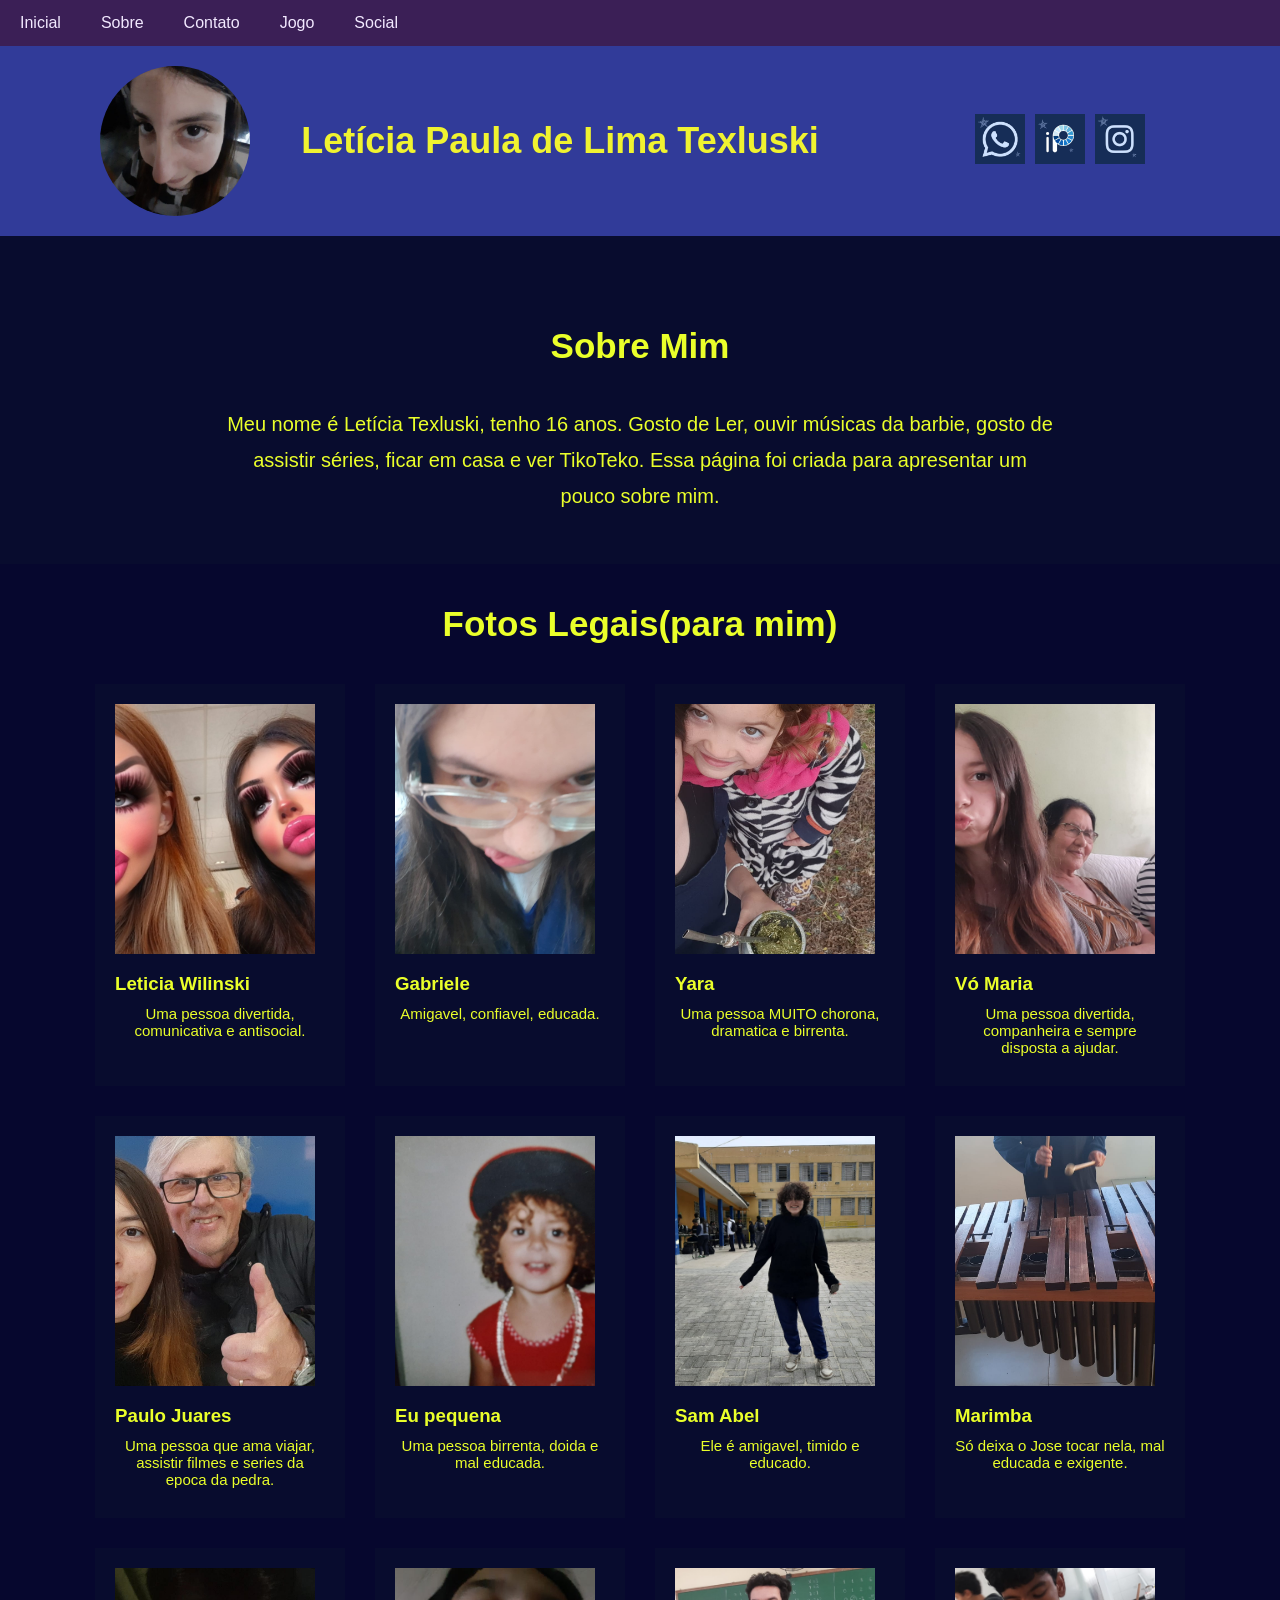
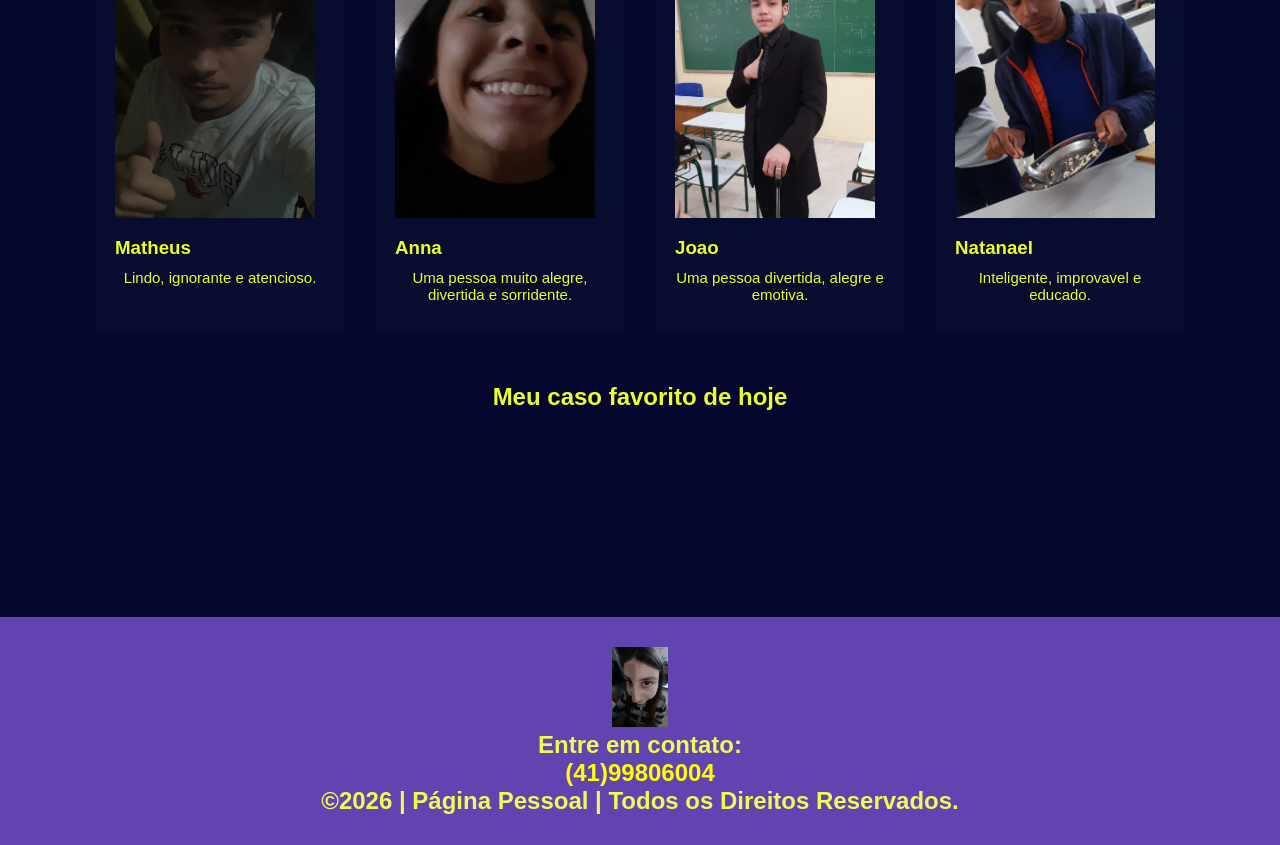
<file: index.html>
<!DOCTYPE html>
<html lang="pt-br">
<head>
<meta charset="UTF-8">
<meta name="viewport" content="width=device-width, initial-scale=1.0">
<title>Home | Letícia Texluski</title>
<link rel="stylesheet" href="style.css">
<link rel="stylesheet" href="menu.css">
</head>
<div class="navbar">
  <a href="index.html">Inicial</a>
  <a href="sobre.html">Sobre</a>
  <a href="contato.html">Contato</a>
  <a href="jogo.html">Jogo</a>
  <div class="dropdown">
    <button class="dropbtn">Social
      <i class="fa fa-caret-down"></i>
    </button>
    <div class="dropdown-content">
      <a href="https://www.instagram.com/leleti_lt?igsh=ZDliNHA0ZHozNDQ=" target="_blank">Instagram</a>
      <a href="https://wa.me/5541998066004" target="_blank">WhatsApp</a>
      <a href="https://ibispaint.com/artist4/7869988019723213/?type=illust&sort=new" target="_blank">ibisPaint</a>
      <a href="social.html">Ver todas as redes</a>
    </div>
  </div>
</div>





<body>

<header>
<div class="cabecalho-itens">

<img class="cabecalho_imagem" src="WhatsApp Image 2026-06-25 at 20.40.38.jpeg" alt="Minha Foto">

<h1 class="titulo_site">Letícia Paula de Lima Texluski</h1>
<div class="sociais">
 <a href="https://wa.me/5541998066004" target="_blank">
<img src="WhatsApp Blue Icon.webp" alt="WhatsApp">
</a>
<a href="https://ibispaint.com/artist4/7869988019723213/?type=illust&sort=new" target="_blank">
<img src="ibisPaint X Blue Icon.webp" alt="Facebook">
</a>
<a href="https://www.instagram.com/leleti_lt?igsh=ZDliNHA0ZHozNDQ=" target="_blank">
<img src="Instagram Blue Icon.webp" alt="Instagram">
</a>
</div>

</div>
</header>

<section class="sobre">

<h1 class="estudante_titulo">Sobre Mim</h1>

<p class="sobre-texto">
 Meu nome é Letícia Texluski, tenho 16 anos. Gosto de Ler, ouvir músicas da barbie, gosto de assistir séries,
ficar em casa e ver TikoTeko.
Essa página foi criada para apresentar um pouco sobre mim.
</p>

</section>

<section class="estudante">

<h1 class="estudante_titulo">Fotos Legais(para mim)</h1>

<div class="estudantes_todos">

<div class="estudante-div">
<img class="estudante-imagem" src="WhatsApp Image 2026-06-25 at 22.15.29.jpeg" alt="">
<h3 class="estudante-nome">Leticia Wilinski</h3>

<p class="descricao-amigo">
Uma pessoa divertida, comunicativa e antisocial.
</p>
</div>

<div class="estudante-div">
<img class="estudante-imagem" src="WhatsApp Image 2026-06-25 at 20.35.18 (3).jpeg" alt="">
<h3 class="estudante-nome">Gabriele</h3>

<p class="descricao-amigo">
Amigavel, confiavel, educada.
</p>
</div>

<div class="estudante-div">
<img class="estudante-imagem" src="WhatsApp Image 2026-06-25 at 20.35.17 (2).jpeg" alt="">
<h3 class="estudante-nome">Yara</h3>

<p class="descricao-amigo">
Uma pessoa MUITO chorona, dramatica e birrenta.
</p>

</div>

<div class="estudante-div">
<img class="estudante-imagem" src="WhatsApp Image 2026-06-25 at 20.35.18 (1).jpeg" alt="">
<h3 class="estudante-nome">Vó Maria</h3>

<p class="descricao-amigo">
Uma pessoa divertida, companheira e sempre disposta a ajudar.
</p>
</div>

<div class="estudante-div">
<img class="estudante-imagem" src="WhatsApp Image 2026-06-25 at 20.35.16.jpeg" alt="">
<h3 class="estudante-nome">Paulo Juares</h3>

<p class="descricao-amigo">
Uma pessoa que ama viajar, assistir filmes e series da epoca da pedra.
</p>
</div>

<div class="estudante-div">
<img class="estudante-imagem" src="WhatsApp Image 2026-06-25 at 23.13.55.jpeg" alt="">
<h3 class="estudante-nome">Eu pequena</h3>

<p class="descricao-amigo">
Uma pessoa birrenta, doida e mal educada.
</p>
</div>

<div class="estudante-div">
<img class="estudante-imagem" src="WhatsApp Image 2026-06-25 at 23.13.54.jpeg" alt="">
<h3 class="estudante-nome">Sam Abel</h3>

<p class="descricao-amigo">
Ele é amigavel, timido e educado.
</p>
</div>

<div class="estudante-div">
<img class="estudante-imagem" src="WhatsApp Image 2026-06-25 at 23.13.54 (3).jpeg" alt="">
<h3 class="estudante-nome">Marimba</h3>

<p class="descricao-amigo">
Só deixa o Jose tocar nela, mal educada e exigente.
</p>
</div>

<div class="estudante-div">
<img class="estudante-imagem" src="WhatsApp Image 2026-06-25 at 23.13.54 (1).jpeg" alt="">
<h3 class="estudante-nome">Matheus</h3>

<p class="descricao-amigo">
Lindo, ignorante e atencioso.
</p>
</div>

<div class="estudante-div">
<img class="estudante-imagem" src="WhatsApp Image 2026-06-25 at 23.13.54 (4).jpeg" alt="">
<h3 class="estudante-nome">Anna</h3>

<p class="descricao-amigo">
Uma pessoa muito alegre, divertida e sorridente.
</p>
</div>

<div class="estudante-div">
<img class="estudante-imagem" src="WhatsApp Image 2026-06-25 at 20.35.15.jpeg" alt="">
<h3 class="estudante-nome">Joao</h3>

<p class="descricao-amigo">
Uma pessoa divertida, alegre e emotiva.
</p>
</div>

<div class="estudante-div">
<img class="estudante-imagem" src="WhatsApp Image 2026-06-25 at 20.35.16 (1).jpeg" alt="">
<h3 class="estudante-nome">Natanael</h3>

<p class="descricao-amigo">
    Inteligente, improvavel e educado.
</p>
</div>

<div class="video-centralizado">
    <!-- O seu título centralizado -->
    <h2>Meu caso favorito de hoje </h2>
    <!-- O container que deixa o vídeo responsivo -->
    <div class="video-responsivo">
        <!-- COLE O SEU IFRAME DO YOUTUBE AQUI EMBAIXO -->
<iframe width="560" height="315" src="https://www.youtube.com/embed/3HEjc47BCA8?si=4OQwPvvQO_y1kFUT" title="YouTube video player" frameborder="0" allow="accelerometer; autoplay; clipboard-write; encrypted-media; gyroscope; picture-in-picture; web-share" referrerpolicy="strict-origin-when-cross-origin" allowfullscreen></iframe>
</section>

<footer class="escola">

<img class="logo_rodape" src="WhatsApp Image 2026-06-25 at 20.40.38.jpeg" alt="Logo">

<h2 class="escola-titulo">Entre em contato:<h2>

<a class="Link" href="https://wa.me">(41)99806004</a>

<p>©2026 | Página Pessoal | Todos os Direitos Reservados.</p>

</footer>

</body>
</html>
</file>
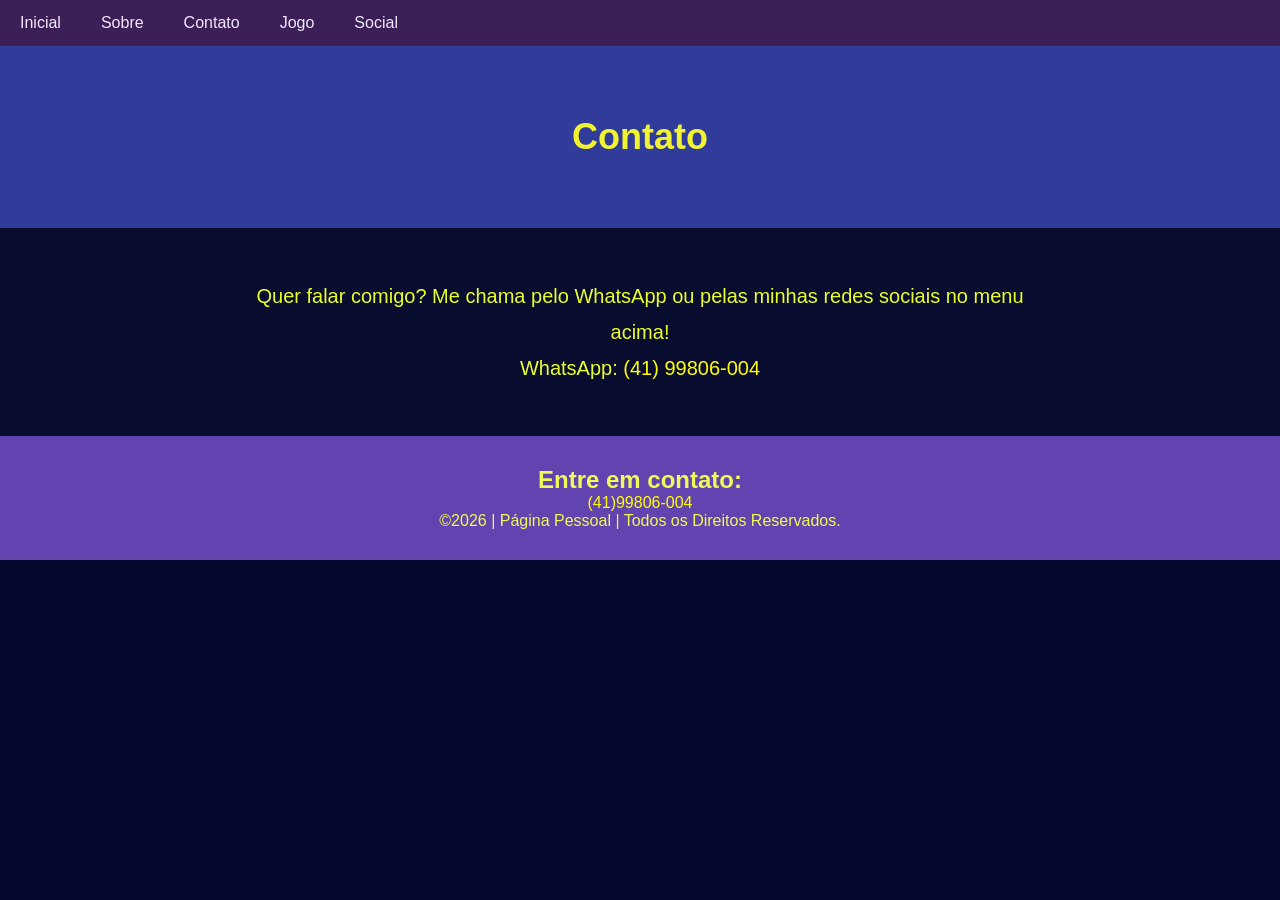
<file: contato.html>
<!DOCTYPE html>
<html lang="pt-br">
<head>
<meta charset="UTF-8">
<meta name="viewport" content="width=device-width, initial-scale=1.0">
<title>Contato | Letícia Texluski</title>
<link rel="stylesheet" href="style.css">
<link rel="stylesheet" href="menu.css">
</head>

<body>

<div class="navbar">
  <a href="index.html">Inicial</a>
  <a href="sobre.html">Sobre</a>
  <a href="contato.html">Contato</a>
  <a href="jogo.html">Jogo</a>
  <div class="dropdown">
    <button class="dropbtn">Social
      <i class="fa fa-caret-down"></i>
    </button>
    <div class="dropdown-content">
      <a href="https://www.instagram.com/leleti_lt?igsh=ZDliNHA0ZHozNDQ=" target="_blank">Instagram</a>
      <a href="https://wa.me/5541998066004" target="_blank">WhatsApp</a>
      <a href="https://ibispaint.com/artist4/7869988019723213/?type=illust&sort=new" target="_blank">ibisPaint</a>
      <a href="social.html">Ver todas as redes</a>
    </div>
  </div>
</div>

<header>
<div class="cabecalho-itens">
<h1 class="titulo_site">Contato</h1>
</div>
</header>

<section class="sobre">
<p class="sobre-texto">
Quer falar comigo? Me chama pelo WhatsApp ou pelas minhas redes sociais
no menu acima!
</p>
<p class="sobre-texto">
WhatsApp: <a class="Link" href="https://wa.me/5541998066004">(41) 99806-004</a>
</p>
</section>

<footer class="escola">
<h2 class="escola-titulo">Entre em contato:</h2>
<a class="Link" href="https://wa.me/5541998066004">(41)99806-004</a>
<p>©2026 | Página Pessoal | Todos os Direitos Reservados.</p>
</footer>

</body>
</html>
</file>
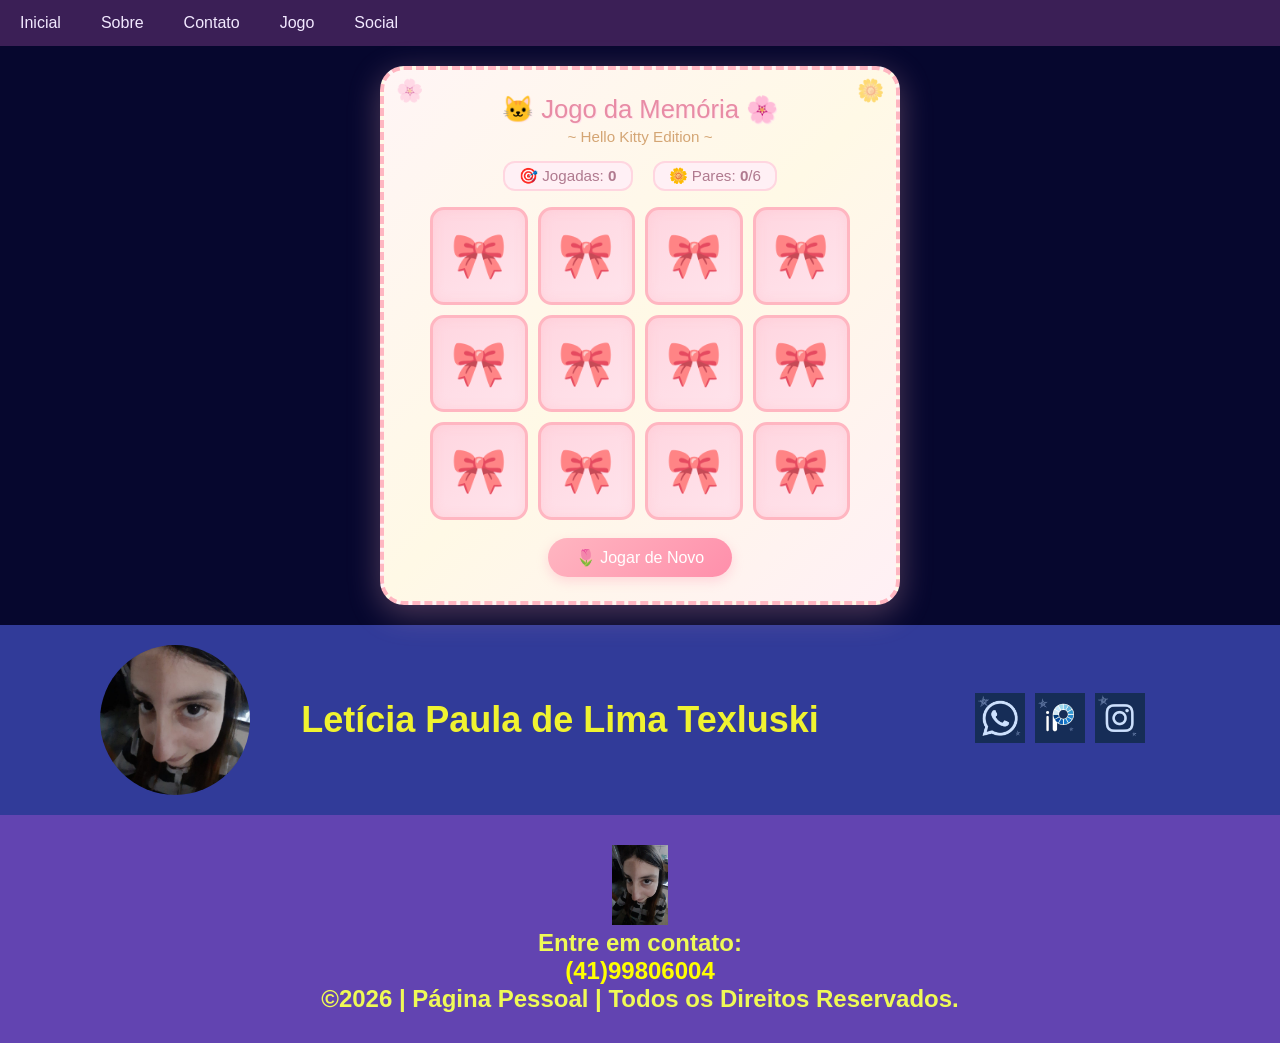
<file: jogo.html>
<!DOCTYPE html>
<html lang="pt-br">
<head>
<meta charset="UTF-8">
<meta name="viewport" content="width=device-width, initial-scale=1.0">
<title>Home | meu jogo</title>
<link rel="stylesheet" href="style.css">
<link rel="stylesheet" href="menu.css">
</head>
<div class="navbar">
  <a href="index.html">Inicial</a>
  <a href="sobre.html">Sobre</a>
  <a href="contato.html">Contato</a>
  <a href="jogo.html">Jogo</a>
  <div class="dropdown">
    <button class="dropbtn">Social
      <i class="fa fa-caret-down"></i>
    </button>
    <div class="dropdown-content">
      <a href="https://www.instagram.com/leleti_lt?igsh=ZDliNHA0ZHozNDQ=" target="_blank">Instagram</a>
      <a href="https://wa.me/5541998066004" target="_blank">WhatsApp</a>
      <a href="https://ibispaint.com/artist4/7869988019723213/?type=illust&sort=new" target="_blank">ibisPaint</a>
      <a href="social.html">Ver todas as redes</a>
    </div>
  </div>
</div>

<script src="script.js"></script>



<body>

<header>
<div class="cabecalho-itens">

<img class="cabecalho_imagem" src="WhatsApp Image 2026-06-25 at 20.40.38.jpeg" alt="Minha Foto">

<h1 class="titulo_site">Letícia Paula de Lima Texluski</h1>
<div class="sociais">
 <a href="https://wa.me/5541998066004" target="_blank">
<img src="WhatsApp Blue Icon.webp" alt="WhatsApp">
</a>
<a href="https://ibispaint.com/artist4/7869988019723213/?type=illust&sort=new" target="_blank">
<img src="ibisPaint X Blue Icon.webp" alt="Facebook">
</a>
<a href="https://www.instagram.com/leleti_lt?igsh=ZDliNHA0ZHozNDQ=" target="_blank">
<img src="Instagram Blue Icon.webp" alt="Instagram">
</a>
</div>

</div>
</header>






<footer class="escola">

<img class="logo_rodape" src="WhatsApp Image 2026-06-25 at 20.40.38.jpeg" alt="Logo">

<h2 class="escola-titulo">Entre em contato:<h2>

<a class="Link" href="https://wa.me">(41)99806004</a>

<p>©2026 | Página Pessoal | Todos os Direitos Reservados.</p>

</footer>

</body>
</html>
</file>
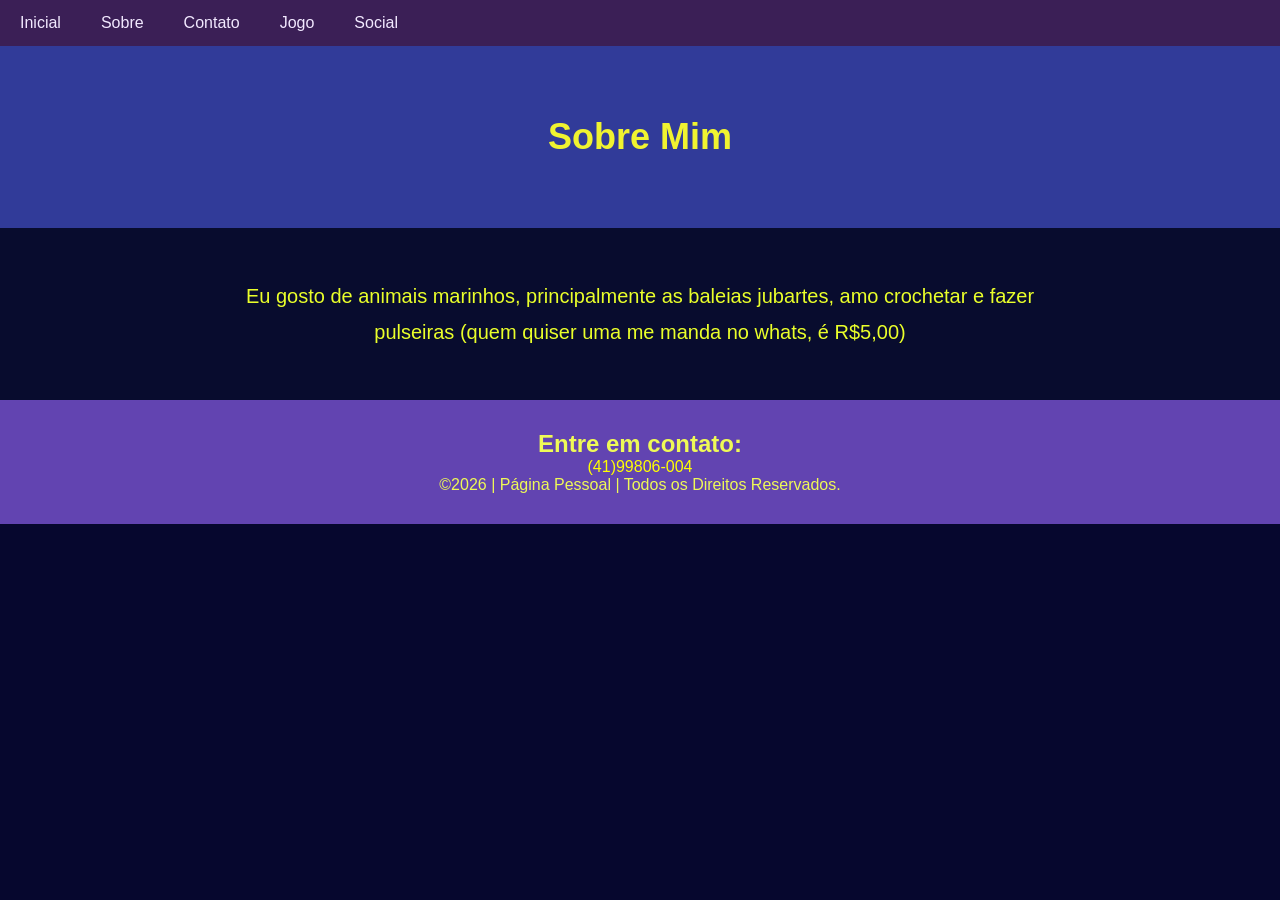
<file: sobre.html>
<!DOCTYPE html>
<html lang="pt-br">
<head>
<meta charset="UTF-8">
<meta name="viewport" content="width=device-width, initial-scale=1.0">
<title>Sobre | Letícia Texluski</title>
<link rel="stylesheet" href="style.css">
<link rel="stylesheet" href="menu.css">
</head>

<body>

<div class="navbar">
  <a href="index.html">Inicial</a>
  <a href="sobre.html">Sobre</a>
  <a href="contato.html">Contato</a>
  <a href="jogo.html">Jogo</a>
  <div class="dropdown">
    <button class="dropbtn">Social
      <i class="fa fa-caret-down"></i>
    </button>
    <div class="dropdown-content">
      <a href="https://www.instagram.com/leleti_lt?igsh=ZDliNHA0ZHozNDQ=" target="_blank">Instagram</a>
      <a href="https://wa.me/5541998066004" target="_blank">WhatsApp</a>
      <a href="https://ibispaint.com/artist4/7869988019723213/?type=illust&sort=new" target="_blank">ibisPaint</a>
      <a href="social.html">Ver todas as redes</a>
    </div>
  </div>
</div>

<header>
<div class="cabecalho-itens">
<h1 class="titulo_site">Sobre Mim</h1>
</div>
</header>

<section class="sobre">
<p class="sobre-texto">
Eu gosto de animais marinhos, principalmente as baleias jubartes, 
amo crochetar e fazer pulseiras (quem quiser uma me manda no whats, é R$5,00)
</p>
</section>

<footer class="escola">
<h2 class="escola-titulo">Entre em contato:</h2>
<a class="Link" href="https://wa.me/5541998066004">(41)99806-004</a>
<p>©2026 | Página Pessoal | Todos os Direitos Reservados.</p>
</footer>

</body>
</html>
</file>
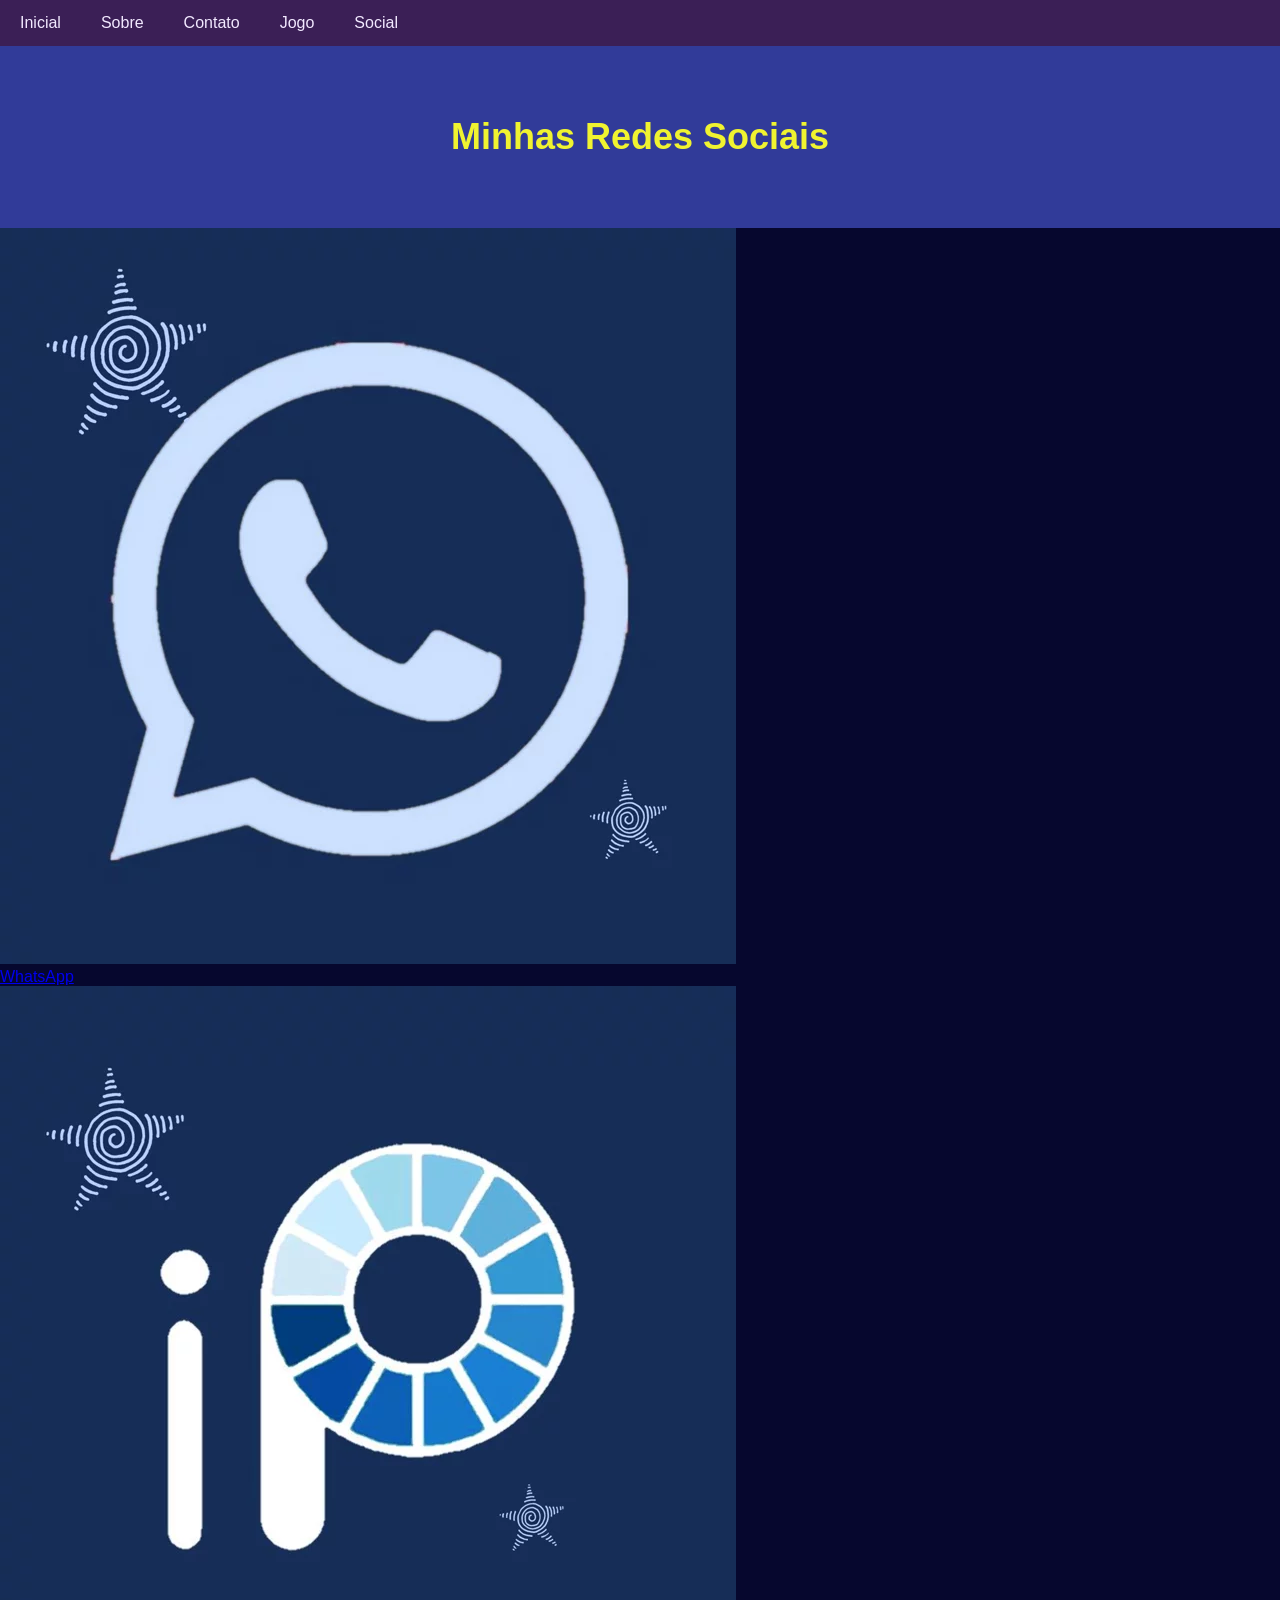
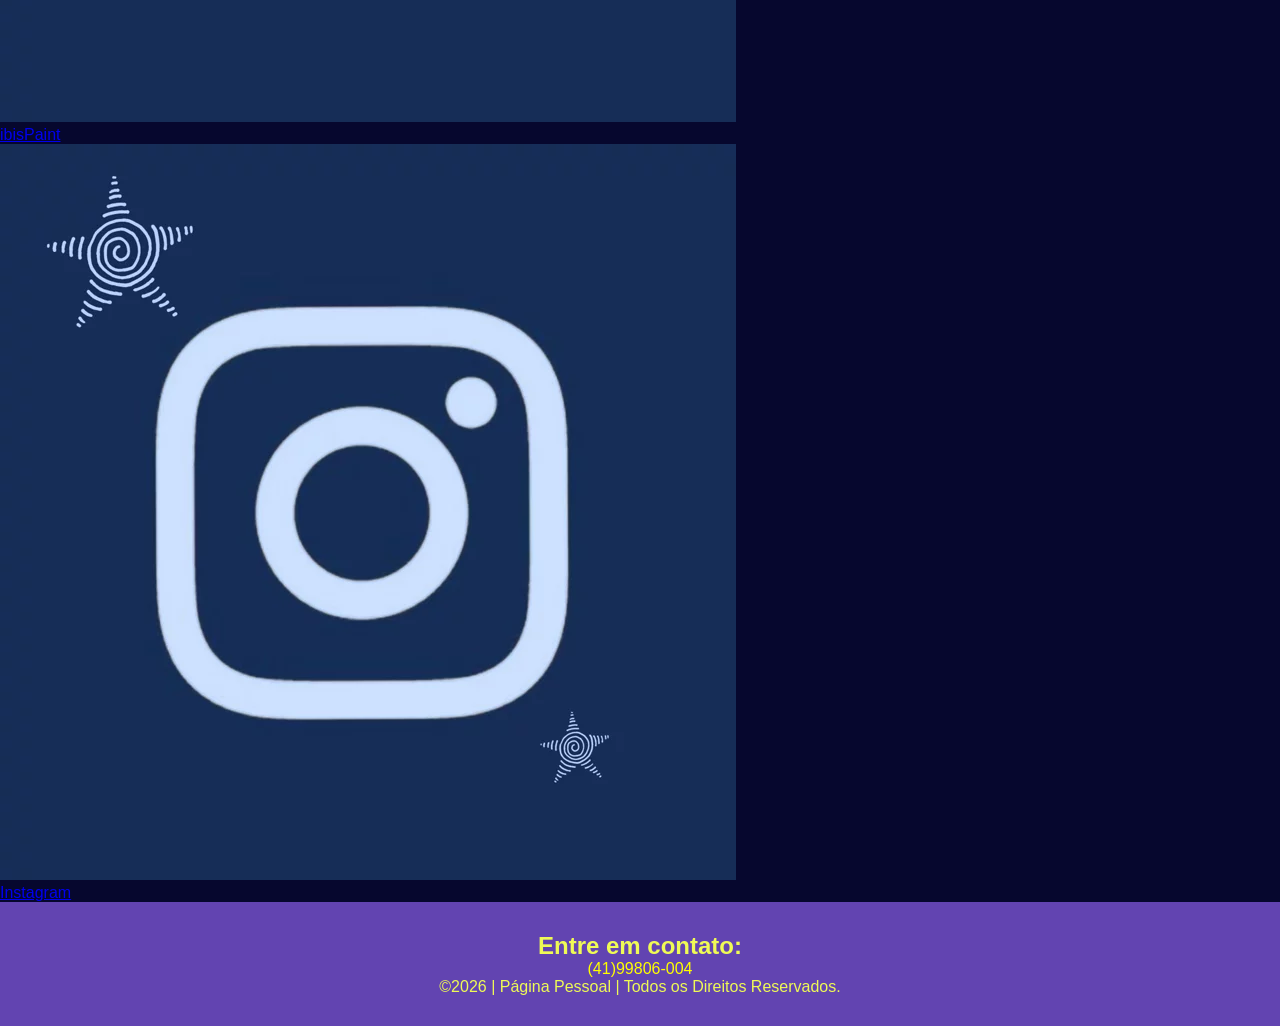
<file: social.html>
<!DOCTYPE html>
<html lang="pt-br">
<head>
<meta charset="UTF-8">
<meta name="viewport" content="width=device-width, initial-scale=1.0">
<title>Social | Letícia Texluski</title>
<link rel="stylesheet" href="style.css">
<link rel="stylesheet" href="menu.css">
</head>

<body>

<div class="navbar">
  <a href="index.html">Inicial</a>
  <a href="sobre.html">Sobre</a>
  <a href="contato.html">Contato</a>
  <a href="jogo.html">Jogo</a>
  <div class="dropdown">
    <button class="dropbtn">Social
      <i class="fa fa-caret-down"></i>
    </button>
    <div class="dropdown-content">
      <a href="https://www.instagram.com/leleti_lt?igsh=ZDliNHA0ZHozNDQ=" target="_blank">Instagram</a>
      <a href="https://wa.me/5541998066004" target="_blank">WhatsApp</a>
      <a href="https://ibispaint.com/artist4/7869988019723213/?type=illust&sort=new" target="_blank">ibisPaint</a>
      <a href="social.html">Ver todas as redes</a>
    </div>
  </div>
</div>

<header>
<div class="cabecalho-itens">
<h1 class="titulo_site">Minhas Redes Sociais</h1>
</div>
</header>

<section class="sociais-pagina">
 <a href="https://wa.me/5541998066004" target="_blank">
<img src="WhatsApp Blue Icon.webp" alt="WhatsApp">
<p>WhatsApp</p>
</a>
<a href="https://ibispaint.com/artist4/7869988019723213/?type=illust&sort=new" target="_blank">
<img src="ibisPaint X Blue Icon.webp" alt="ibisPaint">
<p>ibisPaint</p>
</a>
<a href="https://www.instagram.com/leleti_lt?igsh=ZDliNHA0ZHozNDQ=" target="_blank">
<img src="Instagram Blue Icon.webp" alt="Instagram">
<p>Instagram</p>
</a>
</section>

<footer class="escola">
<h2 class="escola-titulo">Entre em contato:</h2>
<a class="Link" href="https://wa.me/5541998066004">(41)99806-004</a>
<p>©2026 | Página Pessoal | Todos os Direitos Reservados.</p>
</footer>

</body>
</html>
</file>
<file: style.css>
*{
margin:0;
padding:0;
box-sizing:border-box;
}

body{
font-family:"Poppins",sans-serif;
background: #06072e;;
}

header{
background:#313b99;
color:rgb(8, 9, 65);
width:100%;
padding:20px;
}

.cabecalho-itens{
max-width:1980px;
margin:0 auto;
display:flex;
align-items:center;
justify-content:center;
}

.cabecalho_imagem{
width:150px;
height:150px;
border-radius:50%;
object-fit:cover;
}

.titulo_site{
padding:50px;
text-align:center;
width:50%;
font-size:36px;
color:#f0f330;
}

.sociais{
display:flex;
justify-content:flex-end;
width:25%;
padding-right:30px;
}

.sociais img{
width:50px;
margin:5px;
}

.banner1{
display:none;
}

.sobre{
background:rgb(8, 12, 46);
padding:50px;
text-align:center;
}

.sobre-texto{
width:70%;
margin:auto;
font-size:20px;
line-height:1.8;
color:#eaff2a;
}

.estudante_titulo{
padding:40px;
text-align:center;
font-size:35px;
color:#eaff2a;
}


.estudantes_todos{
display:flex;
flex-wrap: wrap;
justify-content: center;
gap: 30px;
width: 100%;
}

.estudante-div{
background:rgb(8, 12, 46);
padding:20px;
width: 250px;
box-sizing: border-box;
}


.estudante-imagem{
width: 200px;
height:250px;
object-fit:cover;
border: none
}

.estudante-nome{
margin-top:15px;
color:#eaff2a;
}

.estudante-icone{
width:35px;
margin:5px;
}

.escola{
background:#6244b1;
color:#effa56;
padding:30px;
text-align:center;
}

.descricao-amigo{
color:#eaff2a;
font-size:15px;
margin:10px 0;
text-align:center;
}

.logo_rodape{
height:80px;
}

.Link{
color:yellow;
text-decoration:none;
}

.Link:hover{
color:#eaff2a;
}

/* Centraliza o bloco e o título */
.video-centralizado {
    max-width: 800px; /* Largura máxima no computador */
    margin: 0 auto;   /* Centraliza o bloco na tela */
    padding: 20px;
    text-align: center; /* Centraliza o título */
}

/* Deixa o título bonito */
.video-centralizado h2 {
    margin-bottom: 20px;
    color: #eaff2a;
}

/* Mantém a proporção do vídeo (16:9) no celular e PC */
.video-responsivo {
    position: relative;
    padding-bottom: 56.25%; /* Proporção de tela padrão */
    height: 0;
    overflow: hidden;
}

/* Força o iframe a se adaptar ao container */
.video-responsivo iframe {
    position: absolute;
    top: 0;
    left: 0;
    width: 100%;
    height: 100%;
    border: 0;
}
</file>
<file: menu.css>
/* ===== MENU DE NAVEGAÇÃO (Horizontal + Dropdown) ===== */

.navbar {
overflow: hidden;
background-color: #3b1f56;
display: flex;
}

.navbar a {
float: left;
font-size: 16px;
color: #f2e9ff;
text-align: center;
padding: 14px 20px;
text-decoration: none;
}

.navbar a:hover {
background-color: #6a3fa0;
color: #ffffff;
}

.dropdown {
float: left;
overflow: hidden;
}

.dropdown .dropbtn {
font-size: 16px;
border: none;
outline: none;
color: #f2e9ff;
padding: 14px 20px;
background-color: inherit;
font-family: inherit;
margin: 0;
cursor: pointer;
}

.navbar a:hover, .dropdown:hover .dropbtn {
background-color: #6a3fa0;
color: #ffffff;
}

.dropdown-content {
display: none;
position: absolute;
background-color: #f2e9ff;
min-width: 180px;
box-shadow: 0px 8px 16px 0px rgba(0,0,0,0.2);
z-index: 1;
}

.dropdown-content a {
float: none;
color: #3b1f56;
padding: 12px 16px;
text-decoration: none;
display: block;
text-align: left;
}

.dropdown-content a:hover {
background-color: #d9c4f5;
}

.dropdown:hover .dropdown-content {
display: block;
}
</file>
